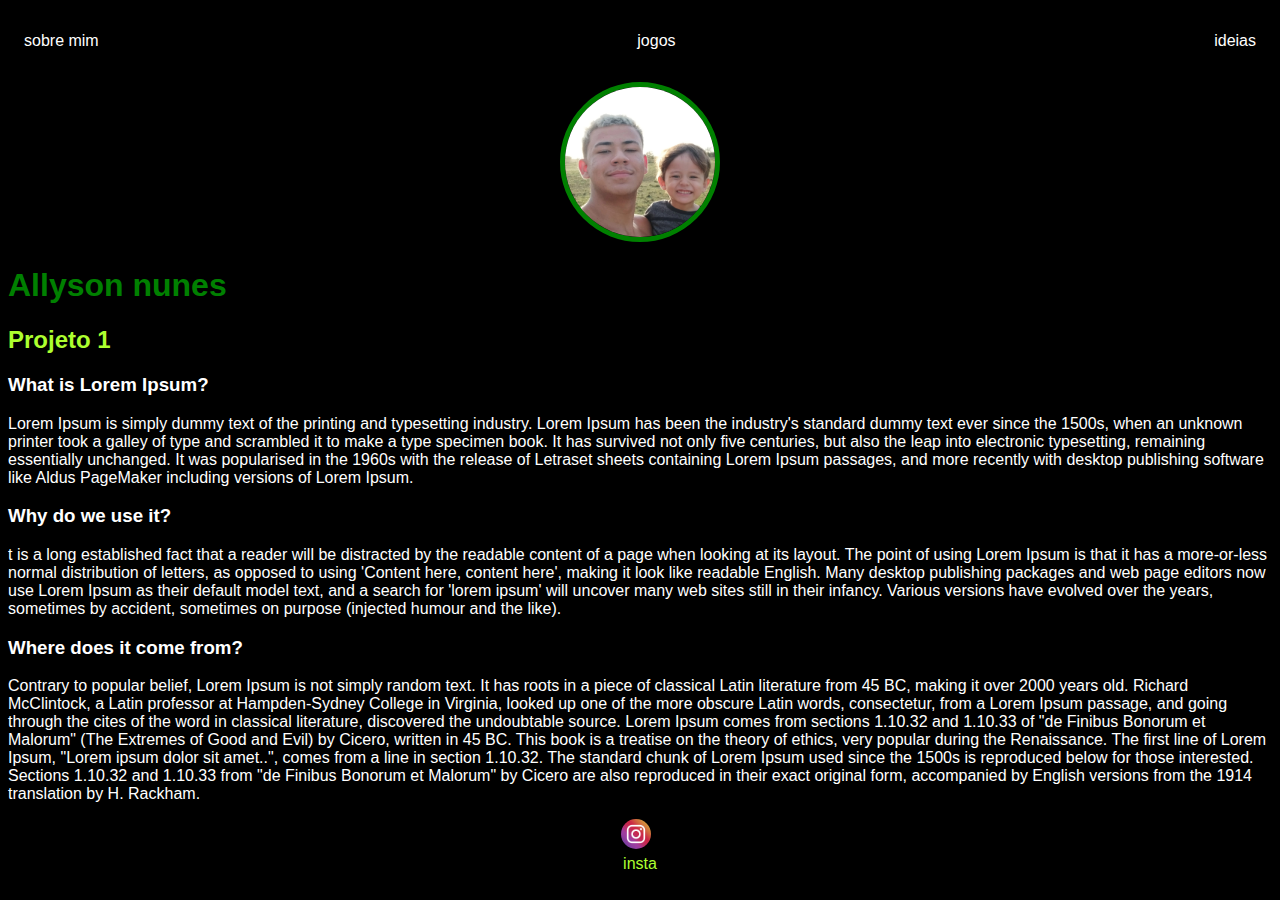
<file: index.html>
<!DOCTYPE html>
<html lang="en">
<head>
    <meta charset="UTF-8">
    <meta name="viewport" content="width=
    , initial-scale=1.0">
    <title>site1</title>
    <link rel="stylesheet" href="index.css">
</head>
<body>
    <nav>
         <ul>
             <li>
                <a href="index.html"> sobre mim</a>
             </li>
             <li>
                <a href="project.html"> jogos </a>
             </li>
               <li>
                <a href="contate.html">ideias</a>  
                </a>
             </li>
         </ul>
    </nav>

    <header>
       <div class="center">
        <img src="./img/allyson.jpeg">
    </div>
<h1>Allyson nunes</h1>
<h2>Projeto 1</h2>
        </header>
       <main>
             <section>
                      <h3>What is Lorem Ipsum?</h3>
                      <p>
                        Lorem Ipsum is simply dummy text of the printing and typesetting industry. Lorem Ipsum has been the industry's standard dummy text ever since the 1500s, when an unknown printer took a galley of type and scrambled it to make a type specimen book. It has survived not only five centuries, but also the leap into electronic typesetting, remaining essentially unchanged. It was popularised in the 1960s with the release of Letraset sheets containing Lorem Ipsum passages, and more recently with desktop publishing software like Aldus PageMaker including versions of Lorem Ipsum.
                      </p>

                      <h3>Why do we use it?</h3>
                      <p>
                        t is a long established fact that a reader will be distracted by the readable content of a page when looking at its layout. The point of using Lorem Ipsum is that it has a more-or-less normal distribution of letters, as opposed to using 'Content here, content here', making it look like readable English. Many desktop publishing packages and web page editors now use Lorem Ipsum as their default model text, and a search for 'lorem ipsum' will uncover many web sites still in their infancy. Various versions have evolved over the years, sometimes by accident, sometimes on purpose (injected humour and the like).
                      </p>

                      <h3>Where does it come from?</h3>
                      <p>
                        Contrary to popular belief, Lorem Ipsum is not simply random text. It has roots in a piece of classical Latin literature from 45 BC, making it over 2000 years old. Richard McClintock, a Latin professor at Hampden-Sydney College in Virginia, looked up one of the more obscure Latin words, consectetur, from a Lorem Ipsum passage, and going through the cites of the word in classical literature, discovered the undoubtable source. Lorem Ipsum comes from sections 1.10.32 and 1.10.33 of "de Finibus Bonorum et Malorum" (The Extremes of Good and Evil) by Cicero, written in 45 BC. This book is a treatise on the theory of ethics, very popular during the Renaissance. The first line of Lorem Ipsum, "Lorem ipsum dolor sit amet..", comes from a line in section 1.10.32.
The standard chunk of Lorem Ipsum used since the 1500s is reproduced below for those interested. Sections 1.10.32 and 1.10.33 from "de Finibus Bonorum et Malorum" by Cicero are also reproduced in their exact original form, accompanied by English versions from the 1914 translation by H. Rackham.
                      </p>
             </section>
       </main>
<footer>
    <a href="https://www.instagram.com/allyson_barboza123?igsh=MTV2ZHQ1cG9oNXM1eQ==" target="_blank" rel="nooperner noreferrer">
      <img src="img/instagram-6338393_1280.webp">
      <p> insta</p>
    </a>
</footer>
</body>
</html>
</file>
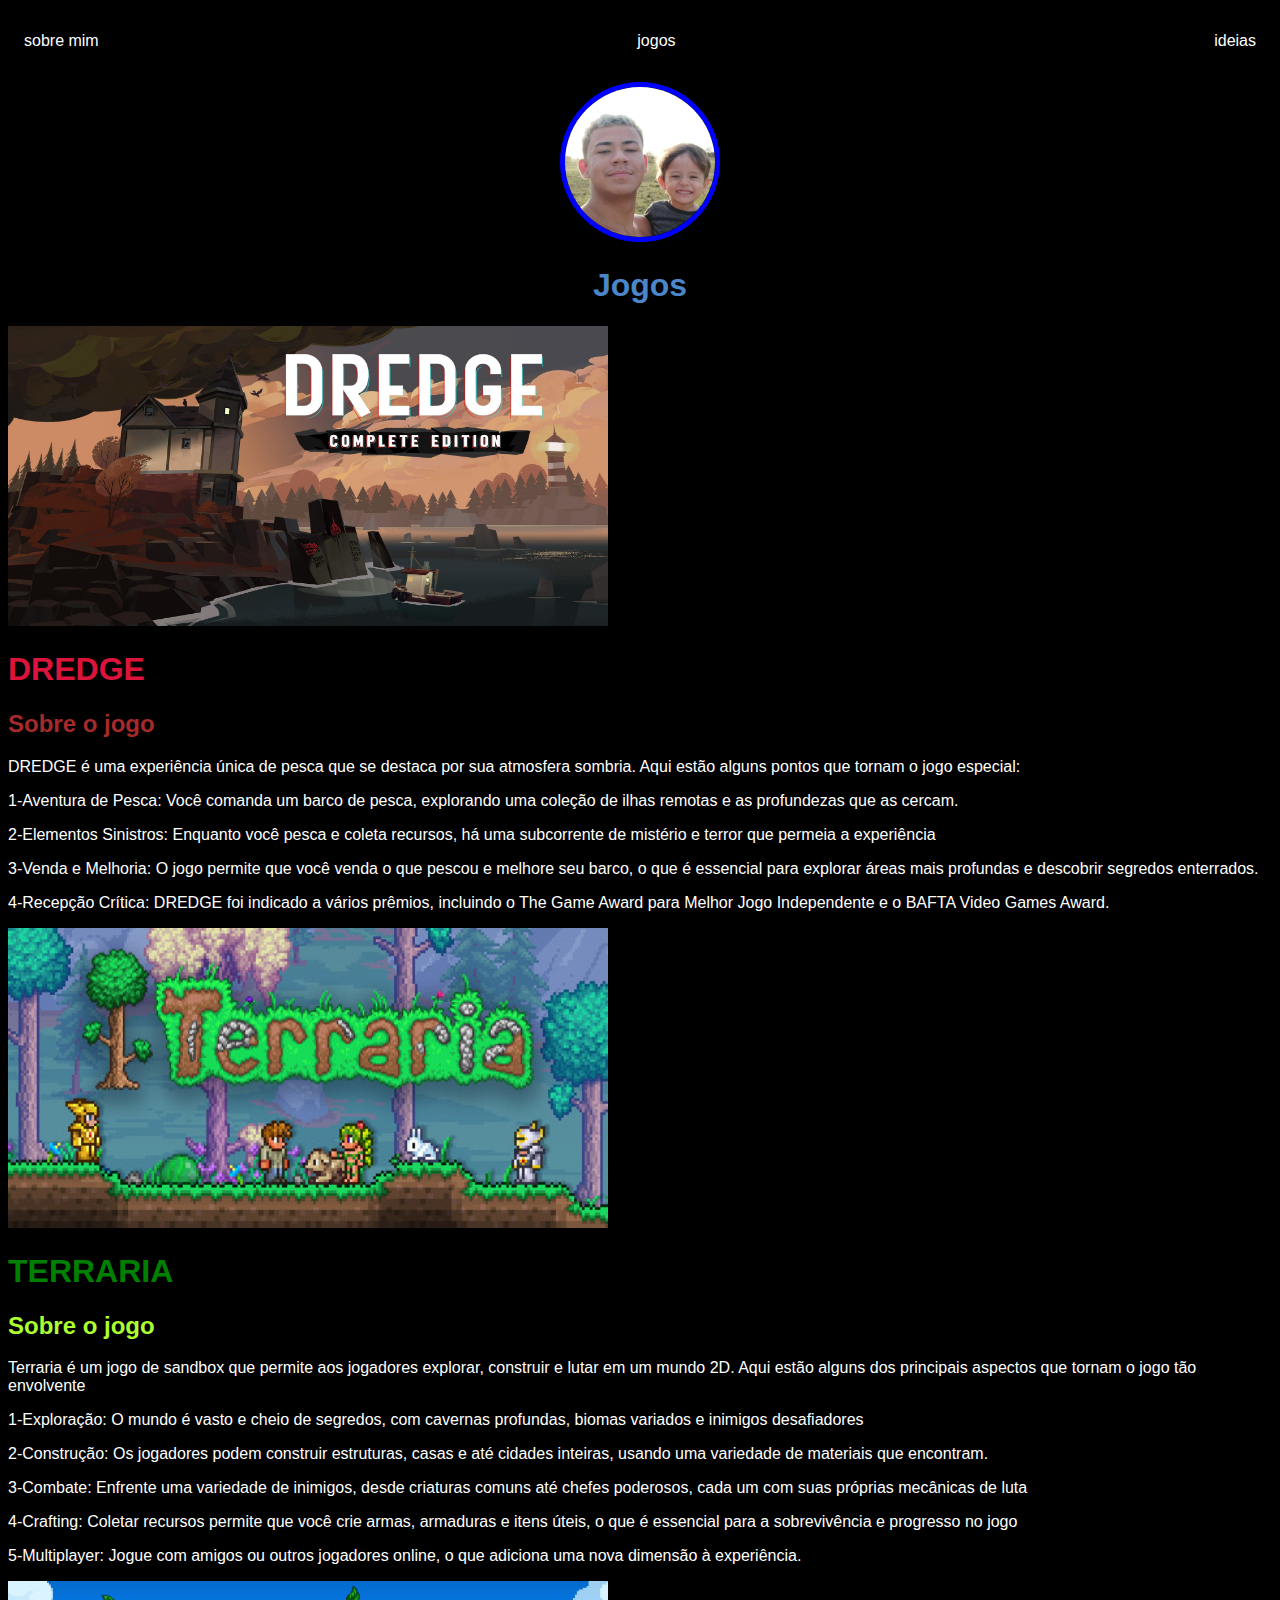
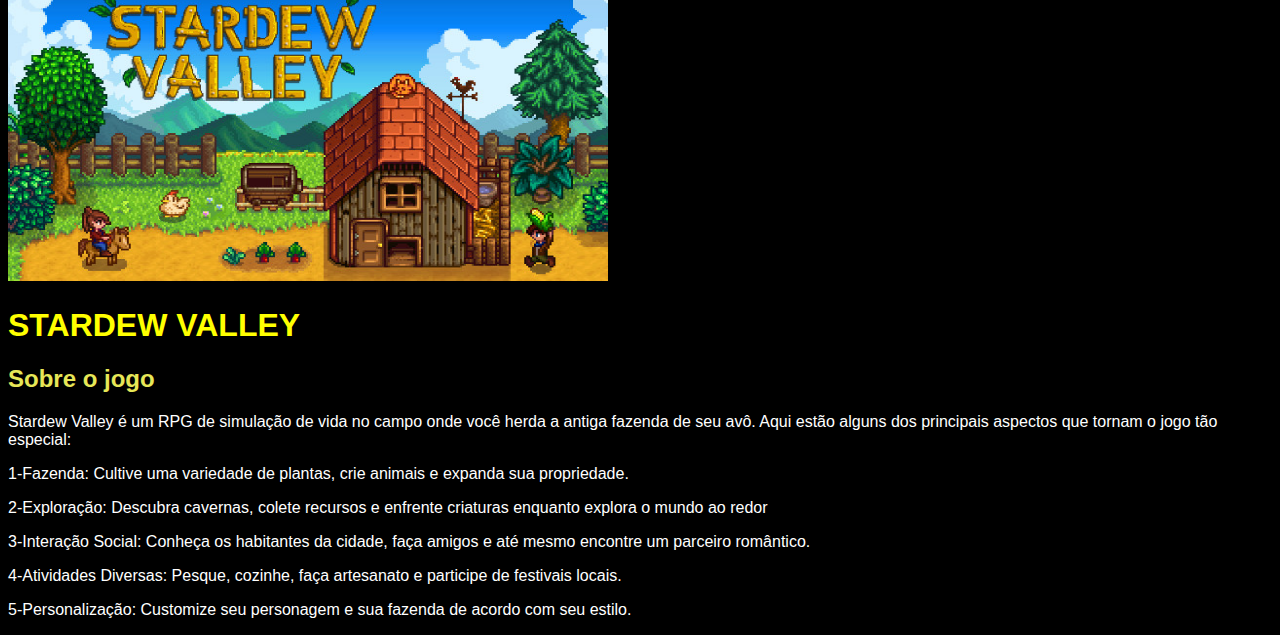
<file: project.html>
<!DOCTYPE html>
<html lang="en">
<head>
    <meta charset="UTF-8">
    <meta name="viewport" content="width=device-width, initial-scale=1.0">
    <title>page 2</title>
    <link rel="stylesheet" href="style2.css">
</head>
<body>
      <nav>
          <ul>
             <li>
                 <a href="index.html">sobre mim</a>
             </li>

             <li>
                 <a href="project.html"> jogos</a>
             </li>

             <li>
                 <a href="contate.html">ideias</a>
             </li>
          </ul>
      </nav>   
     <header>
            <section>
                <div class="imagem">
                    <img src="./img/allyson.jpeg">
                  </div>
                  <h1>Jogos</h1>
            </section>
     </header>
     <div>
        <img src="./img/dredge-t99ey.jpg">
        <h1>DREDGE</h1>
        <h2>Sobre o jogo</h2>
        <p>DREDGE é uma experiência única de pesca que se destaca por sua atmosfera sombria. Aqui estão alguns pontos que tornam o jogo especial:</p>
        <p>1-Aventura de Pesca: Você comanda um barco de pesca, explorando uma coleção de ilhas remotas e as profundezas que as cercam.</p>
        <p>2-Elementos Sinistros: Enquanto você pesca e coleta recursos, há uma subcorrente de mistério e terror que permeia a experiência</p>
        <p>3-Venda e Melhoria: O jogo permite que você venda o que pescou e melhore seu barco, o que é essencial para explorar áreas mais profundas e descobrir segredos enterrados.</p>
        <p>4-Recepção Crítica: DREDGE foi indicado a vários prêmios, incluindo o The Game Award para Melhor Jogo Independente e o BAFTA Video Games Award.</p>
     </div>

    <div class="terraria">
        <img src="./img/terraria.jpg">
        <h1>TERRARIA</h1>
        <h2>Sobre o jogo</h2>
        <p>Terraria é um jogo de sandbox que permite aos jogadores explorar, construir e lutar em um mundo 2D. Aqui estão alguns dos principais aspectos que tornam o jogo tão envolvente</p>
        <p>1-Exploração: O mundo é vasto e cheio de segredos, com cavernas profundas, biomas variados e inimigos desafiadores</p>
        <p>2-Construção: Os jogadores podem construir estruturas, casas e até cidades inteiras, usando uma variedade de materiais que encontram.</p>
        <p>3-Combate: Enfrente uma variedade de inimigos, desde criaturas comuns até chefes poderosos, cada um com suas próprias mecânicas de luta</p>
        <p>4-Crafting: Coletar recursos permite que você crie armas, armaduras e itens úteis, o que é essencial para a sobrevivência e progresso no jogo</p>
        <p>5-Multiplayer: Jogue com amigos ou outros jogadores online, o que adiciona uma nova dimensão à experiência.</p>
    </div>

    <div class="STARDEW">
        <img src="./img/capsule_616x353.jpg">
        <h1>STARDEW VALLEY</h1>
        <h2>Sobre o jogo</h2>
        <p>Stardew Valley é um RPG de simulação de vida no campo onde você herda a antiga fazenda de seu avô. Aqui estão alguns dos principais aspectos que tornam o jogo tão especial:</p>
        <p>1-Fazenda: Cultive uma variedade de plantas, crie animais e expanda sua propriedade.</p>
        <p>2-Exploração: Descubra cavernas, colete recursos e enfrente criaturas enquanto explora o mundo ao redor</p>
        <p>3-Interação Social: Conheça os habitantes da cidade, faça amigos e até mesmo encontre um parceiro romântico.</p>
        <p>4-Atividades Diversas: Pesque, cozinhe, faça artesanato e participe de festivais locais.</p>
        <p>5-Personalização: Customize seu personagem e sua fazenda de acordo com seu estilo.</p>
    </div>

</body>
</html>
</file>
<file: index.css>
body {
    color: white;
    background-color: black;
    font-family: Arial, Helvetica, sans-serif;
}

ul{
    display: flex;
    justify-content: space-between;
    list-style-type: none;
    align-items: center;
    padding: 16px;
}

a{
    color: white;
    text-decoration: none;
} 

header img{
    width: 150px;
    height: 150px;
    border-radius: 50%;
    border: 5px solid green;
}

.center{
    text-align: center
    ;
}

h1{
    color: green;
}

h2{
    color: greenyellow;
}



footer img{
    width: 30px;
    height: 30px;
    border-radius: 50%;
    text-align: center;
}

footer{
    display: flex;
    justify-content: center;
}

footer p{
    color: greenyellow;
    margin: 2px;
    text-align: center;
}
</file>
<file: style2.css>
body{
    color: white;
    background-color: black;
    font-family: Arial, Helvetica, sans-serif;
}

ul{
    display: flex;
    justify-content: space-between;
    list-style-type: none;
    align-items: center;
    padding: 16px;
}

a{
    color: white;
    text-decoration: none;
}

header img{
   width: 150px;
   height: 150px;
   border-radius: 50%;
   border: 5px solid blue;
}

.imagem{
    text-align: center;
}

img{
    width: 600px;
    height: 300px;
}
   
header h1{
    color: rgba(93, 165, 247, 0.822);
    text-align: center;
    font-family: Arial, Helvetica, sans-serif;
}
div h1{
    color: crimson;
}

div h2{
    color: brown;
}

.terraria{
    h1{
        color: green;
    }

    h2{
        color: greenyellow;
    }
}

.STARDEW{
    h1{
        color: yellow;
    }

    h2{
        color: rgb(231, 231, 87);
    }
}
</file>
